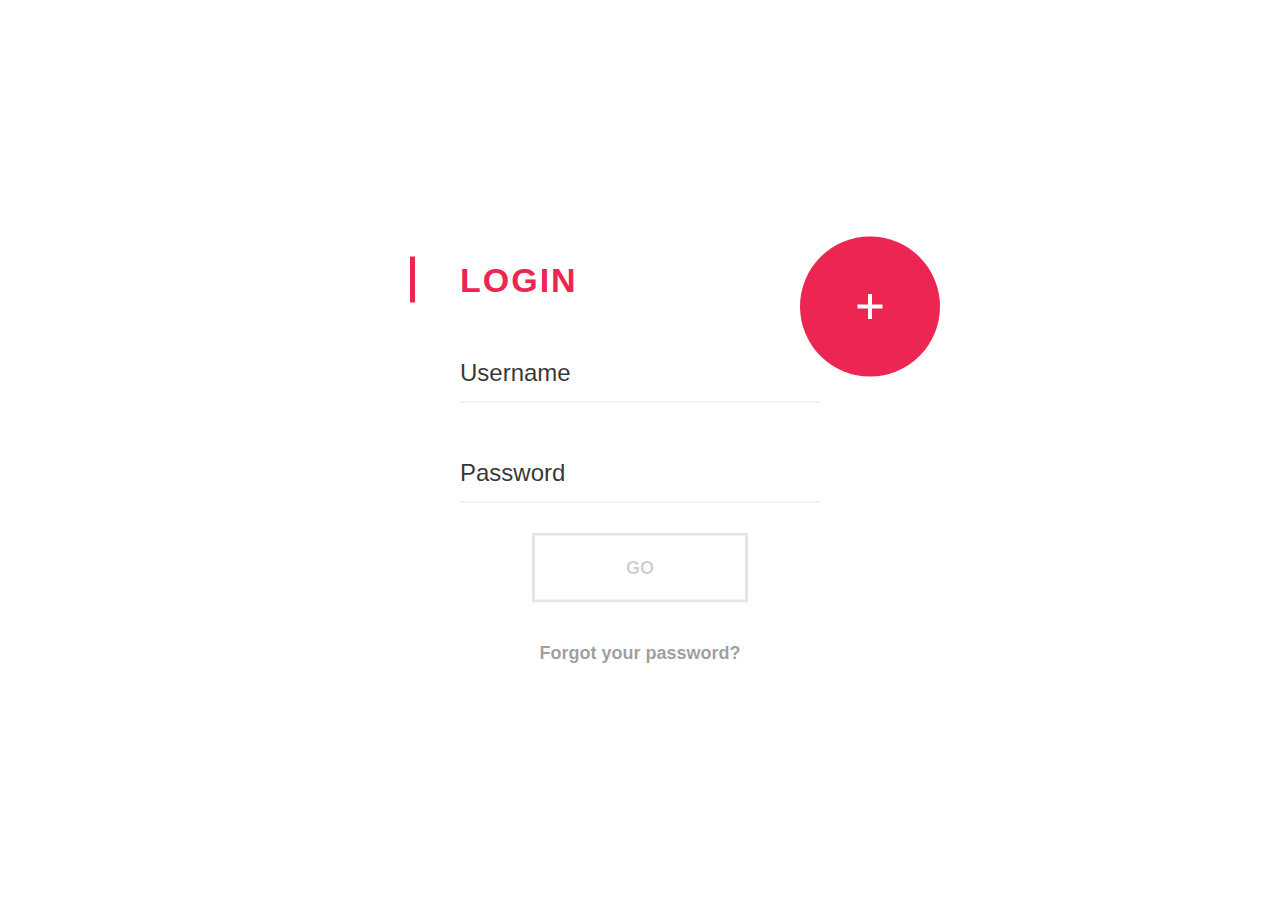
<file: frontend/index.html>
<html>
    <head>
        <meta charset="utf-8" />
        <title>Đây là web login</title>
        <link rel = "stylesheet" href="index.css" />
        <script src = "index.js"></script>
    </head>
<body>
<h1>
   <?php echo ""
</h1>
<div class="materialContainer">


    <div class="box">
 
       <div class="title">LOGIN</div>
 
       <div class="input">
          <label for="name">Username</label>
          <input type="text" name="name" id="name">
          <span class="spin"></span>
       </div>
 
       <div class="input">
          <label for="pass">Password</label>
          <input type="password" name="pass" id="pass">
          <span class="spin"></span>
       </div>
 
       <div class="button login">
          <button><span>GO</span> <i class="fa fa-check"></i></button>
       </div>
 
       <a href="" class="pass-forgot">Forgot your password?</a>
 
    </div>
 
    <div class="overbox">
       <div class="material-button alt-2"><span class="shape"></span></div>
 
       <div class="title">REGISTER</div>
 
       <div class="input">
          <label for="regname">Username</label>
          <input type="text" name="regname" id="regname">
          <span class="spin"></span>
       </div>
 
       <div class="input">
          <label for="regpass">Password</label>
          <input type="password" name="regpass" id="regpass">
          <span class="spin"></span>
       </div>
 
       <div class="input">
          <label for="reregpass">Repeat Password</label>
          <input type="password" name="reregpass" id="reregpass">
          <span class="spin"></span>
       </div>
 
       <div class="button">
          <button><span>NEXT</span></button>
       </div>
 
 
    </div>
 
 </div>
</body>
 </html>
</file>
<file: frontend/index.css>
.box {
    position: relative;
    top: 0;
    opacity: 1;
    float: left;
    padding: 60px 50px 40px 50px;
    width: 100%;
    background: #fff;
    border-radius: 10px;
    transform: scale(1);
    -webkit-transform: scale(1);
    -ms-transform: scale(1);
    z-index: 5;
  
    &.back {
      transform: scale(0.95);
      -webkit-transform: scale(0.95);
      -ms-transform: scale(0.95);
      top: -20px;
      opacity: .8;
      z-index: -1;
    }

    &:before {
      content: "";
      width: 100%;
      height: 30px;
      border-radius: 10px;
      position: absolute;
      top: -10px;
      background: rgba(255, 255, 255, 0.6);
      left: 0;
      transform: scale(0.95);
      -webkit-transform: scale(0.95);
      -ms-transform: scale(0.95);
      z-index: -1;
    }
  }
  
  .overbox .title {
    color: #fff;
  
    &:before {
      background: #fff;
    }
  }
  
  .title {
    width: 100%;
    float: left;
    line-height: 46px;
    font-size: 34px;
    font-weight: 700;
    letter-spacing: 2px;
    color: #ED2553;
    position: relative;
  
    &:before {
      content: "";
      width: 5px;
      height: 100%;
      position: absolute;
      top: 0;
      left: -50px;
      background: #ED2553;
    }
  }
  
  .input {
    transition: 300ms cubic-bezier(0.4, 0, 0.2, 1);
    -webkit-transition: 300ms cubic-bezier(0.4, 0, 0.2, 1);
    -ms-transition: 300ms cubic-bezier(0.4, 0, 0.2, 1);
  
    label, input, .spin {
      transition: 300ms cubic-bezier(0.4, 0, 0.2, 1);
      -webkit-transition: 300ms cubic-bezier(0.4, 0, 0.2, 1);
      -ms-transition: 300ms cubic-bezier(0.4, 0, 0.2, 1);
    }
  }
  
  .button {
    transition: 300ms cubic-bezier(0.4, 0, 0.2, 1);
    -webkit-transition: 300ms cubic-bezier(0.4, 0, 0.2, 1);
    -ms-transition: 300ms cubic-bezier(0.4, 0, 0.2, 1);
  
    button .button.login button i.fa {
      transition: 300ms cubic-bezier(0.4, 0, 0.2, 1);
      -webkit-transition: 300ms cubic-bezier(0.4, 0, 0.2, 1);
      -ms-transition: 300ms cubic-bezier(0.4, 0, 0.2, 1);
    }
  }
  
  .material-button .shape {
    &:before, &:after {
      transition: 300ms cubic-bezier(0.4, 0, 0.2, 1);
      -webkit-transition: 300ms cubic-bezier(0.4, 0, 0.2, 1);
      -ms-transition: 300ms cubic-bezier(0.4, 0, 0.2, 1);
    }
  }
  
  .button.login button {
    transition: 300ms cubic-bezier(0.4, 0, 0.2, 1);
    -webkit-transition: 300ms cubic-bezier(0.4, 0, 0.2, 1);
    -ms-transition: 300ms cubic-bezier(0.4, 0, 0.2, 1);
  }
  
  .material-button, .alt-2, .material-button .shape, .alt-2 .shape, .box {
    transition: 400ms cubic-bezier(0.4, 0, 0.2, 1);
    -webkit-transition: 400ms cubic-bezier(0.4, 0, 0.2, 1);
    -ms-transition: 400ms cubic-bezier(0.4, 0, 0.2, 1);
  }
  
  .input {
    width: 100%;
    float: left;
  
    label, input, .spin {
      width: 100%;
      float: left;
    }
  }
  
  .button {
    width: 100%;
    float: left;
  
    button {
      width: 100%;
      float: left;
    }
  }
  
  .input, .button {
    margin-top: 30px;
    height: 70px;
  }
  
  .input {
    position: relative;
  
    input {
      position: relative;
    }
  }
  
  .button {
    position: relative;
  
    button {
      position: relative;
    }
  }
  
  .input {
    input {
      height: 60px;
      top: 10px;
      border: none;
      background: transparent;
      font-family: 'Roboto', sans-serif;
      font-size: 24px;
      color: rgba(0, 0, 0, 0.8);
      font-weight: 300;
    }
  
    label {
      font-family: 'Roboto', sans-serif;
      font-size: 24px;
      color: rgba(0, 0, 0, 0.8);
      font-weight: 300;
    }
  }
  
  .button button {
    font-family: 'Roboto', sans-serif;
    font-size: 24px;
    color: rgba(0, 0, 0, 0.8);
    font-weight: 300;
  }
  
  .input {
    &:before, .spin {
      width: 100%;
      height: 1px;
      position: absolute;
      bottom: 0;
      left: 0;
    }
  
    &:before {
      content: "";
      background: rgba(0, 0, 0, 0.1);
      z-index: 3;
    }
  
    .spin {
      background: #ED2553;
      z-index: 4;
      width: 0;
    }
  }
  
  .overbox .input {
    .spin {
      background: rgba(255, 255, 255, 1);
    }
  
    &:before {
      background: rgba(255, 255, 255, 0.5);
    }
  }
  
  .input label {
    position: absolute;
    top: 10px;
    left: 0;
    z-index: 2;
    cursor: pointer;
    line-height: 60px;
  }
  
  .button {
    &.login {
      width: 60%;
      left: 20%;
  
      button {
        width: 100%;
        line-height: 64px;
        left: 0%;
        background-color: transparent;
        border: 3px solid rgba(0, 0, 0, 0.1);
        font-weight: 900;
        font-size: 18px;
        color: rgba(0, 0, 0, 0.2);
      }
    }
  
    button {
      width: 100%;
      line-height: 64px;
      left: 0%;
      background-color: transparent;
      border: 3px solid rgba(0, 0, 0, 0.1);
      font-weight: 900;
      font-size: 18px;
      color: rgba(0, 0, 0, 0.2);
    }
  
    &.login {
      margin-top: 30px;
    }
  
    margin-top: 20px;
  
    button {
      background-color: #fff;
      color: #ED2553;
      border: none;
    }
  
    &.login button {
      &.active {
        border: 3px solid transparent;
        color: #fff !important;
  
        span {
          opacity: 0;
          transform: scale(0);
          -webkit-transform: scale(0);
          -ms-transform: scale(0);
        }
  
        i.fa {
          opacity: 1;
          transform: scale(1) rotate(-0deg);
          -webkit-transform: scale(1) rotate(-0deg);
          -ms-transform: scale(1) rotate(-0deg);
        }
      }
  
      i.fa {
        width: 100%;
        height: 100%;
        position: absolute;
        top: 0;
        left: 0;
        line-height: 60px;
        transform: scale(0) rotate(-45deg);
        -webkit-transform: scale(0) rotate(-45deg);
        -ms-transform: scale(0) rotate(-45deg);
      }
  
      &:hover {
        color: #ED2553;
        border-color: #ED2553;
      }
    }
  
    margin: 40px 0;
    overflow: hidden;
    z-index: 2;
  
    button {
      cursor: pointer;
      position: relative;
      z-index: 2;
    }
  }
  
  .pass-forgot {
    width: 100%;
    float: left;
    text-align: center;
    color: rgba(0, 0, 0, 0.4);
    font-size: 18px;
  }
  
  .click-efect {
    position: absolute;
    top: 0;
    left: 0;
    background: #ED2553;
    border-radius: 50%;
  }
  
  .overbox {
    width: 100%;
    height: 100%;
    position: absolute;
    top: 0;
    left: 0;
    overflow: inherit;
    border-radius: 10px;
    padding: 60px 50px 40px 50px;
  
    .title, .button, .input {
      z-index: 111;
      position: relative;
      color: #fff !important;
      display: none;
    }
  
    .title {
      width: 80%;
    }
  
    .input {
      margin-top: 20px;
  
      input, label {
        color: #fff;
      }
    }
  
    .material-button, .alt-2 {
      display: block;
  
      .shape {
        display: block;
      }
    }
  }
  
  .material-button, .alt-2 {
    width: 140px;
    height: 140px;
    border-radius: 50%;
    background: #ED2553;
    position: absolute;
    top: 40px;
    right: -70px;
    cursor: pointer;
    z-index: 100;
    transform: translate(0%, 0%);
    -webkit-transform: translate(0%, 0%);
    -ms-transform: translate(0%, 0%);
  }
  
  .material-button .shape, .alt-2 .shape {
    position: absolute;
    top: 0;
    right: 0;
    width: 100%;
    height: 100%;
  }
  
  .material-button .shape:before, .alt-2 .shape:before, .material-button .shape:after, .alt-2 .shape:after {
    content: "";
    background: #fff;
    position: absolute;
    top: 50%;
    left: 50%;
    transform: translate(-50%, -50%) rotate(360deg);
    -webkit-transform: translate(-50%, -50%) rotate(360deg);
    -ms-transform: translate(-50%, -50%) rotate(360deg);
  }
  
  .material-button .shape:before, .alt-2 .shape:before {
    width: 25px;
    height: 4px;
  }
  
  .material-button .shape:after, .alt-2 .shape:after {
    height: 25px;
    width: 4px;
  }
  
  .material-button.active, .alt-2.active {
    top: 50%;
    right: 50%;
    transform: translate(50%, -50%) rotate(0deg);
    -webkit-transform: translate(50%, -50%) rotate(0deg);
    -ms-transform: translate(50%, -50%) rotate(0deg);
  }
  
  body {
    background-image: url(https://lh4.googleusercontent.com/-XplyTa1Za-I/VMSgIyAYkHI/AAAAAAAADxM/oL-rD6VP4ts/w1184-h666/Android-Lollipop-wallpapers-Google-Now-Wallpaper-2.png);
    background-position: center;
    background-size: cover;
    background-repeat: no-repeat;
    min-height: 100vh;
    font-family: 'Roboto', sans-serif;
    overflow: hidden;
  }
  
  html {
    overflow: hidden;
  }
  
  .materialContainer {
    width: 100%;
    max-width: 460px;
    position: absolute;
    top: 50%;
    left: 50%;
    transform: translate(-50%, -50%);
    -webkit-transform: translate(-50%, -50%);
    -ms-transform: translate(-50%, -50%);
  }
  
  * {
    -webkit-box-sizing: border-box;
    -moz-box-sizing: border-box;
    box-sizing: border-box;
    margin: 0;
    padding: 0;
    text-decoration: none;
    list-style-type: none;
    outline: none;
  
    &:after, &::before {
      -webkit-box-sizing: border-box;
      -moz-box-sizing: border-box;
      box-sizing: border-box;
      margin: 0;
      padding: 0;
      text-decoration: none;
      list-style-type: none;
      outline: none;
    }
  }
</file>
